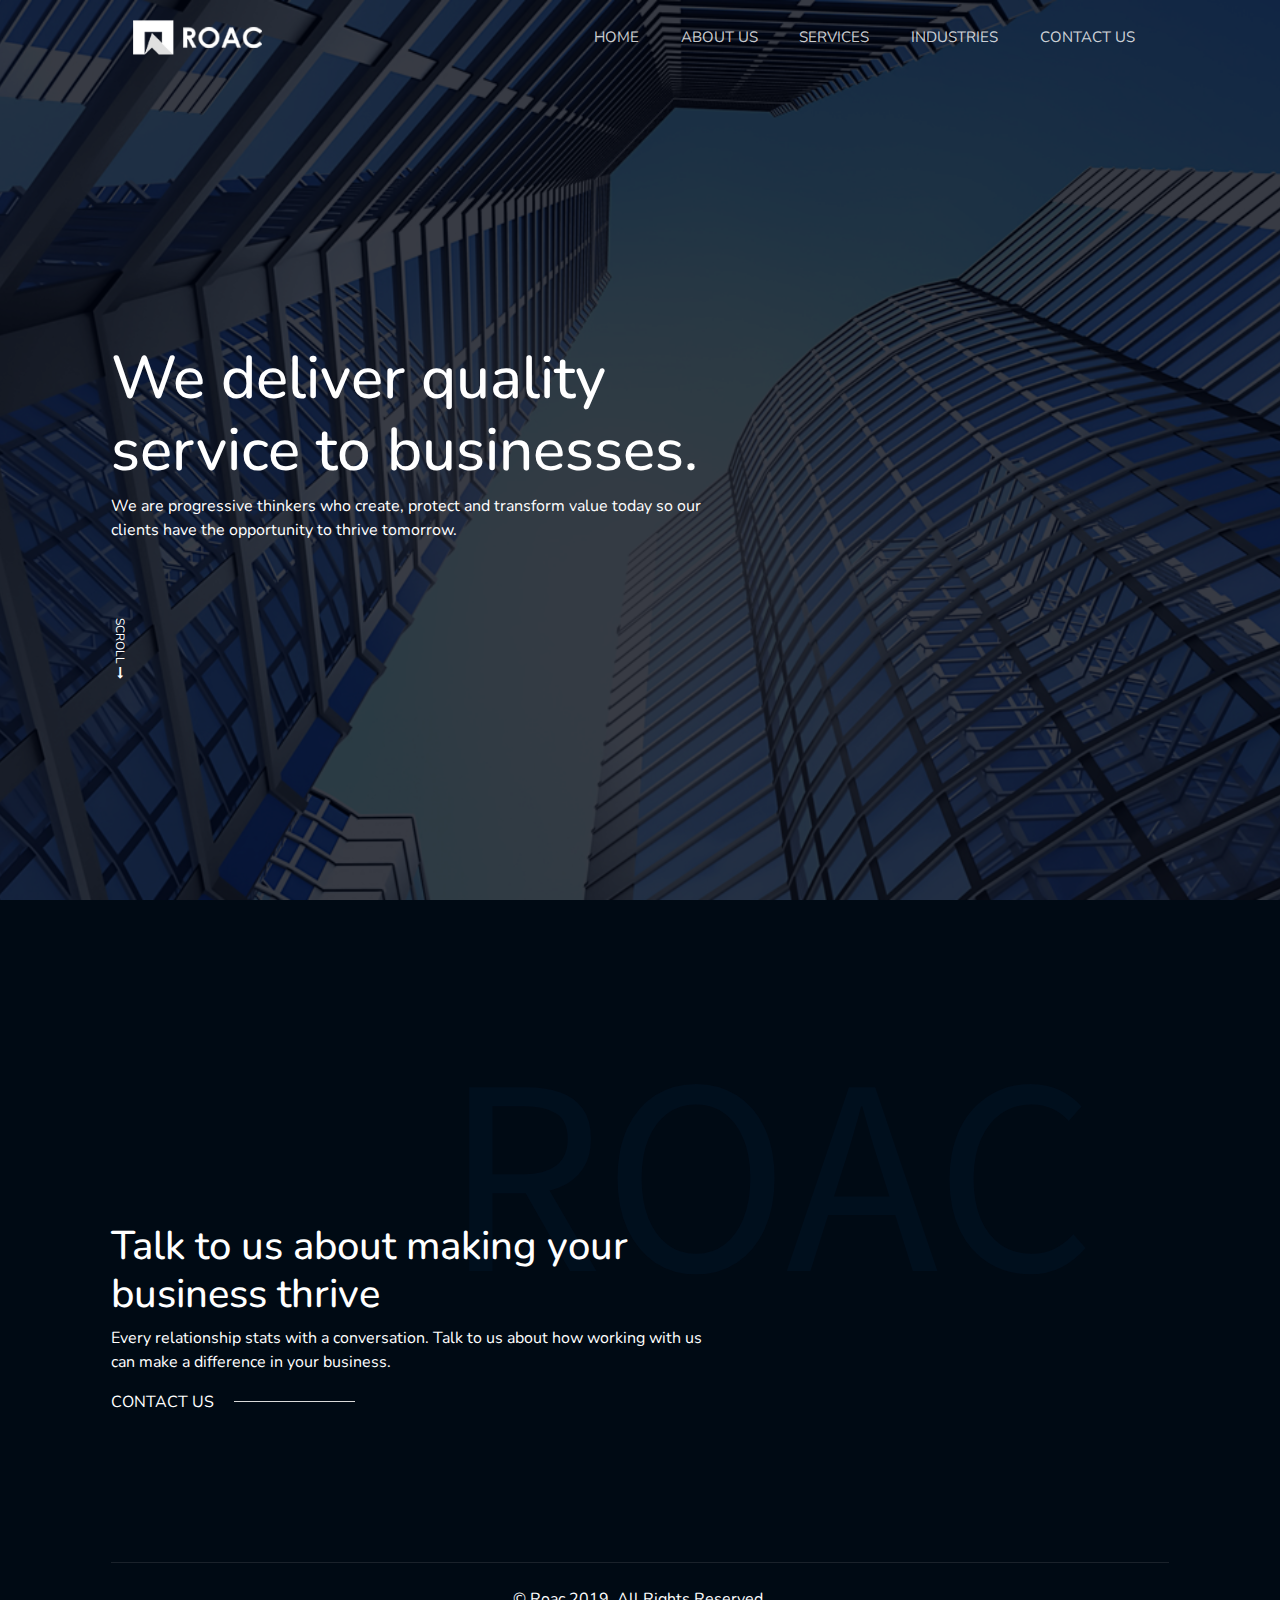
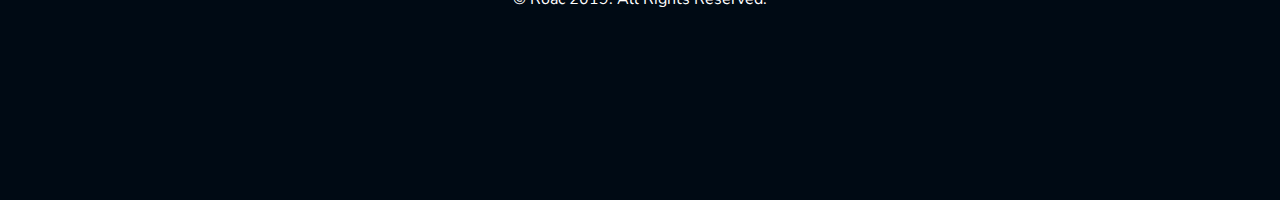
<file: index.html>
<!doctype html>
<html lang="en" class="no-js">
<head>
	<meta charset="UTF-8">
	<meta name="viewport" content="width=device-width, initial-scale=1">
	<link rel="stylesheet" href="css/style.css"> <!-- Resource style -->
	<link rel="stylesheet" href="css/bootstrap.min.css">
  	<link href="css/animsition.min.css" rel="stylesheet">
	<title>ROAC</title>
</head>
<!-- hijacking: on/off - animation: none/scaleDown/rotate/gallery/catch/opacity/fixed/parallax -->

<body data-hijacking="on" data-animation="gallery"  class="bg-init">
<div class="animsition-overlay">


	<section class="cd-section visible">
		<div class="section" id="section">
		
			  <div class="content">			  
			  
					<nav class="navbar navbar-expand-lg navbar-dark fixed-top opaque-navbar" style="z-index:2000;">
					  <div class="container">
						<a class="navbar-brand" href="home.html"><img src="images/logo.png" width="150"></a>
						<button class="navbar-toggler navbar-toggler-right" type="button" data-toggle="collapse" data-target="#navbarResponsive" aria-controls="navbarResponsive" aria-expanded="false" aria-label="Toggle navigation">
						  <span class="navbar-toggler-icon"></span>
						</button>
						<div class="collapse navbar-collapse" id="navbarResponsive">
						  <ul class="navbar-nav ml-auto">
							<li class="nav-item">
							  <a class="animsition-link nav-link1" href="home.html" data-animsition-out-class="overlay-slide-out-left">HOME</a>
							</li>
							<li class="nav-item">
							  <a class="animsition-link nav-link1" href="about.html" data-animsition-out-class="overlay-slide-out-left">ABOUT US</a>
							</li>
							<li class="nav-item">
							  <a class="animsition-link nav-link1" href="service.html" data-animsition-out-class="overlay-slide-out-left">SERVICES</a>
							</li>
							<li class="nav-item">
							  <a class="animsition-link nav-link1" href="industries.html" data-animsition-out-class="overlay-slide-out-left">INDUSTRIES</a>
							</li>
							<li class="nav-item">
							  <a class="animsition-link nav-link1" href="contact.html" data-animsition-out-class="overlay-slide-out-left">CONTACT US</a>
							</li>

						  </ul>
						</div>
					  </div>
					</nav>			  
			  
					<div class="container">
						<div class="row">	 
						
							<div class="col-lg-7 mr-auto text-white my-5">
							
								<h1 class="anite">We deliver quality service to businesses.</h1>
								<p class="anite">
									We are progressive thinkers who create, protect and transform value today so 
									our clients have the opportunity to thrive tomorrow.
								</p>
								<p class="sm">
									 SCROLL	<i class="fa fa-long-arrow-right mr-2"></i>						
								</p>
								

							</div>
							
						</div>
					</div>
					
					
			 </div>
 
		</div>
	</section>

	<section class="cd-section">
		<div style="background-color: #fff;">
		<div class="section" id="section1">
		
			<div class="content">
			  
					<div class="container">
						<div class="row">	 
							<div class="col-lg-6  py-4">			
							  <h1>It's our business to know yours and help you build and grow your business.</h1>
							  <div class="bline"></div>
							  <p>
								We have a broad range of accounting, audit, tax and business 
								skills to handle your needs. Aside our renowned expertise in 
								traditional accountancy areas, we also have specialists in 
								corporate finance, business advice.

								We always strive to provide businesses and individuals with excellent services propelling long-term working relationships cherished by our clients. 								
							  </p>
							  <a href="about.html" class="animsition-link" data-animsition-out-class="overlay-slide-out-left">READ MORE</a> <label class="bottom-line mt-1 ml-3"></label>
							</div>	
							<div class="col-lg-6">			
								<img src="images/weld.jpg" class="rounded w-100 img-fluid">	
							</div>
						</div>
					</div>		
			
			</div>		
		
		
		</div>
		</div>
	</section>

	<section class="cd-section">
		<div class="section" id="section2">

			<div class="content">
			  
					<div class="container">
						<div class="row">
						
							<div class="col-lg-8 bgc rounded">
								<div class="row p-4">
										<div class="col-lg-6 mt-4">
											<h4>Accounts and Outsourcing</h4>
											<div class="bline"></div>
											<p>ROAC understands that it is not always easy to run the accounting, financial and operational needs of your business. Our team of multi-disciplinary specialists will always chart a road-map for you.</p> 										
										</div>
										<div class="col-lg-6 mt-4">
											<h4>Business Advisory </h4>
											<div class="bline"></div>
											<p>Delivering profitable performance may obscure certain below par performances. Therefore, a business must not only be run optimally, its performance must exude optimality.</p> 																				
										</div>
										<div class="col-lg-6 my-4">
											<h4>Audit and Assurance</h4>
											<div class="bline"></div>
											<p>Whatever your audit needs or other assurance services, ROAC has a reliable team that can help you achieve your management and corporate governance objectives.</p>
										</div>
										<div class="col-lg-6 my-4">
											<h4>Corporate Finance</h4>
											<div class="bline"></div>
											<p>Our exceptional expertise in corporate finance stands us in good stead to add tremendous value to you and your business.</p>
										</div>
								</div>
			
							</div>	
							
							<div class="col-lg-4 my-c pl-5">			
								<h1>What We Offer</h1> 
								<p class="text-white">
									We have a broad range of accounting, audit, 
									tax and business skills to handle your needs. 
									Aside our renowned expertise in traditional 
									accountancy areas, we also have specialists 
									in corporate finance, business advice, 
									tax – corporate ....
								</p>
								<a href="service.html" class="animsition-link" data-animsition-out-class="overlay-slide-out-left">READ MORE</a> <label class="bottom-line mt-1 ml-3"></label>
							</div>
						</div>
					</div>		
			
			</div>			
		
		</div>
	</section>

	<section class="cd-section">
		<div class="section" id="section3">
		
			<div class="content">
					<div class="container">
						<div class="row">
								<div class="col-lg-5">
									<img src="images/sd.jpg" class="rounded w-100 img-fluid">											
								</div>
								<div class="col-lg-7 my-5">
									<h3>Financial Planning</h3>
									<div class="bline"></div>
									<p>We build long-term relationships and develop strategies to help you achieve your personal and financial objectives..</p> 																				
								</div>						
						</div>
						
						<div class="row mb-3">
								<div class="col-lg-7 my-5">
									<h3>Taxation</h3>
									<div class="bline"></div>
									<p>Whether you are a company or a private individual, you will want peace of mind that your tax concerns are being handled by experts you can trust.</p> 										
								</div>
								<div class="col-lg-5">
									<img src="images/sd1.jpg" class="rounded w-100 img-fluid">																					
								</div>						
						</div>
					</div>
			</div>
								
		</div>
	</section>

	<section class="cd-section">
		<div class="section" id="section4">

			<div class="content">
					<div class="container">
						<div class="row">
						
						<span>ROAC</span>
						
							<div class="col-lg-7 mr-auto text-white my-5">
								<h1>Talk to us about making your business thrive</h1>
								<p>Every relationship stats with a conversation. Talk to us about how working with us can make a difference in your business.</p>
								<a href="contact.html"  class="animsition-link" data-animsition-out-class="overlay-slide-out-left">CONTACT US</a> <label class="bottom-line mt-1 ml-3"></label>
							</div>
						</div>
					</div>
					
					<footer>
					<div class="container">
						<div class="row">
							<div class="col-lg-12 text-center text-white">
							<div class="dline mb-4"></div>
								© Roac 2019. All Rights Reserved.
							</div>
						</div>
					</div>
					</footer>
					
					
			</div>
			
		</div>
	</section>

</div>
	<!--
	<nav>
		<ul class="cd-vertical-nav">
			<li><a href="#0" class="cd-prev inactive"><i class="fa fa-2x fa-angle-down"></i></a></li>
			<li><a href="#0" class="cd-next"><i class="fa fa-2x fa-angle-down"></i></a></li>
		</ul>
	</nav>
 -->
<script src="js/jquery.min.js"></script>	
<script src="js/bootstrap.min.js"></script>	
	
<script src="js/jquery-2.1.4.js"></script>
<script src="js/velocity.min.js"></script>
<script src="js/velocity.ui.min.js"></script>
<script src="js/main.js"></script> <!-- Resource jQuery -->


  <script src="js/jquery-1.7.0.min.js"></script>
  <script src="js/animsition.min.js" charset="utf-8"></script>
  <script>
  $(document).ready(function() {
    $('.animsition-overlay').animsition({
      inClass: 'overlay-slide-in-right',
      outClass: 'overlay-slide-out-top',
	  inDuration: 1000,
	  outDuration: 700,	  
      overlay : true,
      overlayClass : 'animsition-overlay-slide',
      overlayParentElement : 'body'
    })

  });
  </script>
</body>
</html>
</file>
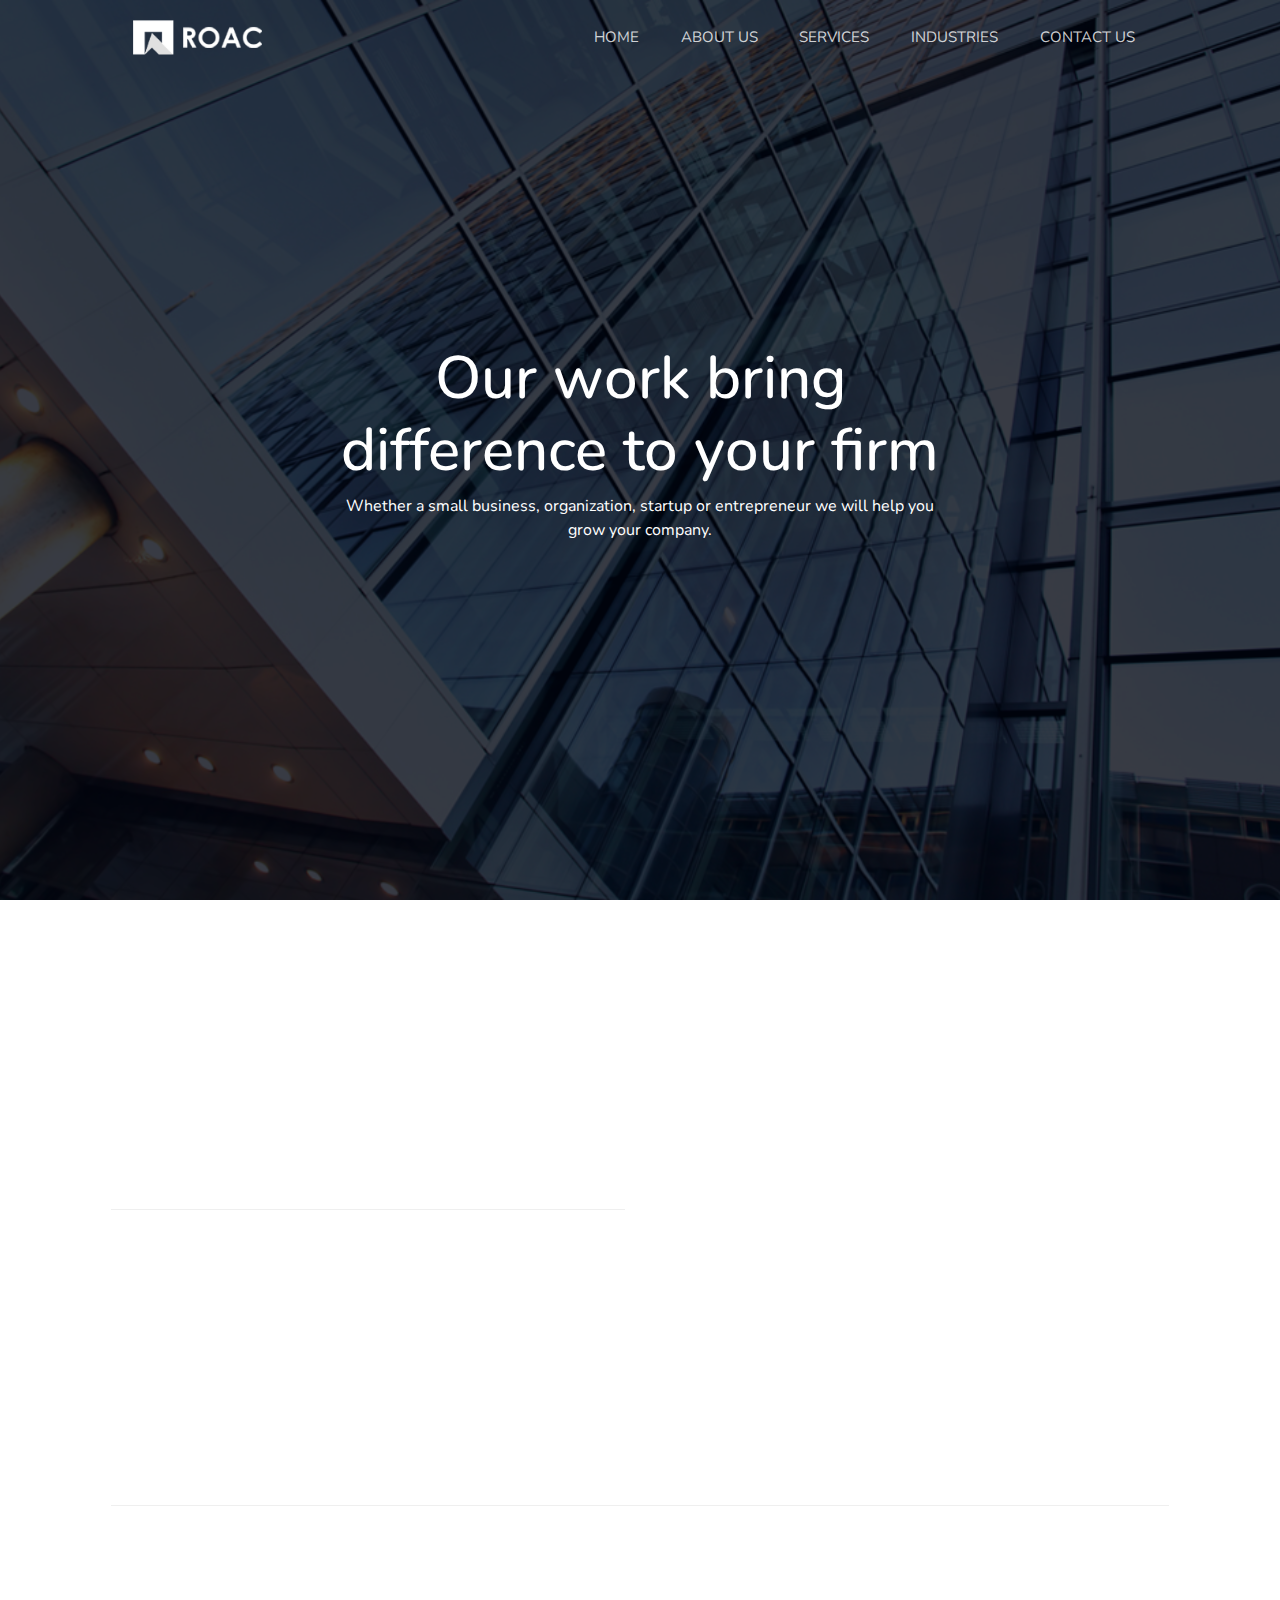
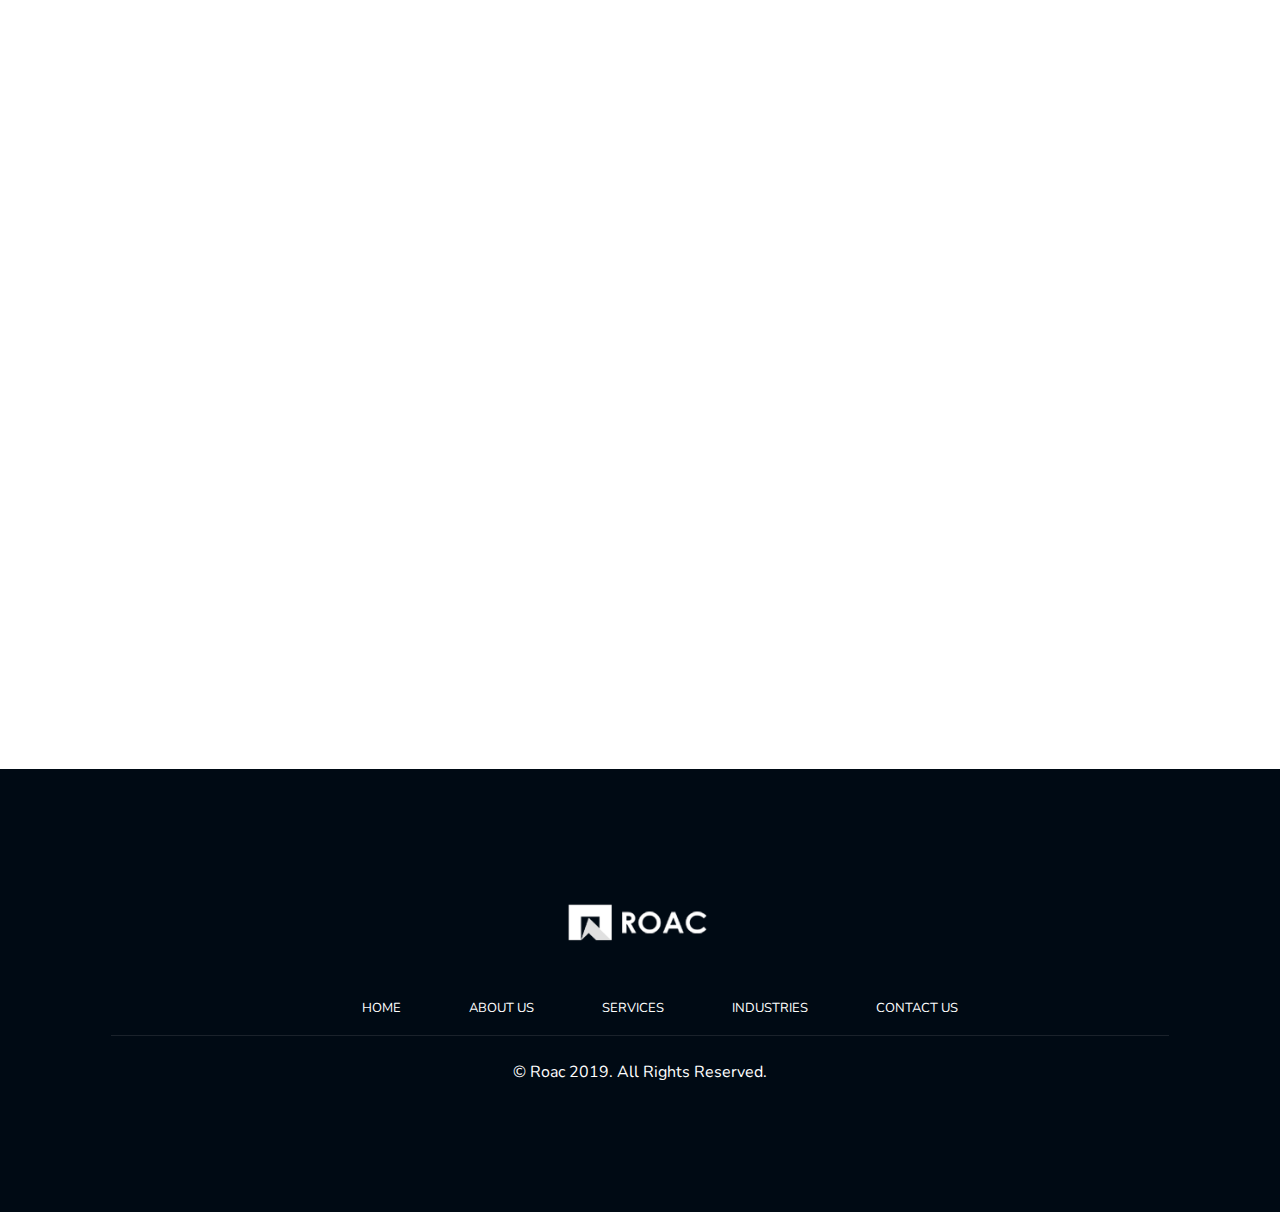
<file: about.html>
<!DOCTYPE html>
<html lang="en">

  <head>

    <meta charset="utf-8">
    <meta name="viewport" content="width=device-width, initial-scale=1, shrink-to-fit=no">
    <meta name="description" content="">
    <meta name="author" content="">

    <title>ROAC</title>
	<link rel="stylesheet" href="css/main.css"> <!-- Resource style -->
	<link rel="stylesheet" href="css/bootstrap.min.css">
	<script type="text/javascript" src="js/delighters.js"></script>
	<link href="css/animsition.min.css" rel="stylesheet">		
  </head>

	<body class="bg-init">
	<div class="animsition-overlay">	
	
	
	<div class="" id="section0">  
	  <div class="content">
	  
		
			<nav class="navbar navbar-expand-lg navbar-dark absolute-top opaque-navbar">
			  <div class="container">
				<a class="navbar-brand" href="home.html"><img src="images/logo.png" width="150"></a>
				<button class="navbar-toggler navbar-toggler-right" type="button" data-toggle="collapse" data-target="#navbarResponsive" aria-controls="navbarResponsive" aria-expanded="false" aria-label="Toggle navigation">
				  <span class="navbar-toggler-icon"></span>
				</button>
				<div class="collapse navbar-collapse" id="navbarResponsive">
				  <ul class="navbar-nav ml-auto">
					<li class="nav-item">
					  <a class="animsition-link nav-link1" href="home.html" data-animsition-out-class="overlay-slide-out-left">HOME</a>
					</li>
					<li class="nav-item">
					  <a class="animsition-link nav-link1" href="about.html" data-animsition-out-class="overlay-slide-out-left">ABOUT US</a>
					</li>
					<li class="nav-item">
						<a class="animsition-link nav-link1" href="service.html" data-animsition-out-class="overlay-slide-out-left">SERVICES</a>
					</li>
					<li class="nav-item">
						<a class="animsition-link nav-link1" href="industries.html" data-animsition-out-class="overlay-slide-out-left">INDUSTRIES</a>
					</li>
					<li class="nav-item">
					  <a class="animsition-link nav-link1" href="contact.html" data-animsition-out-class="overlay-slide-out-left">CONTACT US</a>
					</li>

				  </ul>
				</div>
			  </div>
			</nav>		
		
			<div class="container">
				<div class="row">
				<div class="col-lg-7 m-auto text-center text-white my-5 anite">				
					<h1 class="fontz-h1">Our work bring difference to your firm</h1>
					<p>
						Whether a small business, organization, startup or entrepreneur we will help you grow your company.
					</p>
					
				</div>
				</div>
			</div>
			

	</div>	
	</div>
	
	
	<div class="section my-5" id="section1" data-delighter="start:0.1">  
		<div class="content">	
			<div class="container">
			
			<div class="row">
				<div class="col-lg-6">			
					<div class="font-x1 bottom" data-delighter>
						ROAC is a firm of chartered accountants based in 
						Lagos, Nigeria. The firm was established in 2013 
						and has built a solid reputation as a trusted firm 
						of accountants.
					</div>
					<div class="dline"></div>
					<p class="bottom" data-delighter>
						We always strive to provide businesses and individuals with excellent 
						services propelling long-term working relationships cherished
						by our clients.<br><br>

						We provide a full range of accountancy, business advisory and 
						financial services that will help you to make confident decisions 
						aimed at achieving your personal and business goals.<br><br>

						We are dedicated to meeting and exceeding the needs of all our 
						clients wherever their ambition takes them
					</p>
				</div>	
				<div class="col-lg-6" >			
					<!-- <img src="images/md.jpg" class="rounded w-100 img-fluid"> -->					
					<div class="pix my-2"></div>
				</div>				
			</div>
			
			
			<div class="dline my-4"></div>
			
			
			<div class="row mt-5">
				<div class="col-lg-6 my-4">			
					<div class="font-x1 bottom" data-delighter>
						We hold our clients dear to our hearts. Our initial 
						familiarization process is aimed at knowing you so 
						that the right decisions can be taken as we proceed. 
						We put relationships first and in doing this, never 
						lose sight of what is important to you in any personal
						and business decision.
					</div>
					<p class="mt-2 bottom" data-delighter>
						We configure our services to fulfil individual client’s requirements aimed at 
						the desired peace of mind.<br><br>


						We’ll bring to bear all the skills, clarity and expertise you need. 
						Our dedicated people have a thorough understanding of diverse professional 
						challenges and opportunities. We will always be with you when you need us 
						now and in future.<br><br>

						Our dedication to meeting the needs of our clients – wherever they are based 
						and whatever their structure and size – is what sets us apart. Whether your business 
						is well established or a start-up, an international company or an owner managed 
						business – we can help. If you are a charity or not for profit organisation or an 
						individual looking for private tax and wealth advice, we can help with your needs too.
					</p>
				</div>	
				<div class="col-lg-6 my-4">			
					<div class="font-x1 bottom" data-delighter>
						As legislation and the business environment continues to evolve, the vast 
						majority engage an accountant for peace of mind aimed at ensuring the 
						necessary compliance is achieved in accordance with generally accepted 
						accounting principles and relevant regulations
					</div>
					<p class="mt-2 bottom" data-delighter>
						Whilst there is no shortage of accountants who successfully give such 
						peace of mind, ROAC was established with the firm belief that 
						providing exceptionally top-notch services will distinct her among the pack.<br><br>

						We encourage regular meetings with our clients so as to fully 
						understand their needs. We believe that establishing a proactive 
						working relationship is critical for us to add real value and also 
						provide sound, tailored advice.<br><br>

						Please get in touch with us today for a free, no obligation discussion to 
						identify ways in which we can help you and your business grow.
					</p>
				</div>				
			</div>

			
			</div>	
		</div>	
	</div>
	
	<div class="footer">
		<div class="container">
			<div class="row">
				<div class="col-lg-12 py-5 text-center text-white">
					<img src="images/logo.png" class="mb-5" width="160"><br>
					<ul>
					<li><a href="home.html" class="animsition-link" data-animsition-out-class="overlay-slide-out-left">HOME</a></li>
					<li><a href="about.html" class="animsition-link" data-animsition-out-class="overlay-slide-out-left">ABOUT US</a></li>
					<li><a href="service.html" class="animsition-link" data-animsition-out-class="overlay-slide-out-left">SERVICES</a></li>
					<li><a href="industries.html" class="animsition-link" data-animsition-out-class="overlay-slide-out-left">INDUSTRIES</a></li>
					<li><a href="contact.html" class="animsition-link" data-animsition-out-class="overlay-slide-out-left">CONTACT US</a></li>
					</ul>
					<div class="bline mb-4"></div>
					© Roac 2019. All Rights Reserved.					
				</div>
			</div>
		</div>
	</div>
	
	
	</div>
	
    <!-- Bootstrap core JavaScript -->
	<script src="js/jquery.min.js"></script>	
	<script src="js/bootstrap.min.js"></script>	
	
<script>
// When the user scrolls down 80px from the top of the document, resize the navbar's padding and the logo's font size
window.onscroll = function() {scrollFunction()};

function scrollFunction() {
  if (document.body.scrollTop > 10 || document.documentElement.scrollTop > 10) {
    document.getElementById("section0").style.padding = "4rem 0";
	document.getElementById("section0").style.height = "60vh";
  } else {
    document.getElementById("section0").style.padding = "6rem 0";
	document.getElementById("section0").style.height = "100vh";	
  }
}
</script>	

  <script src="js/jquery-1.7.0.min.js"></script>
  <script src="js/animsition.min.js" charset="utf-8"></script>
  <script>
  $(document).ready(function() {
    $('.animsition-overlay').animsition({
      inClass: 'overlay-slide-in-right',
      outClass: 'overlay-slide-out-top',
	  inDuration: 1000,
	  outDuration: 700,		  
      overlay : true,
      overlayClass : 'animsition-overlay-slide',
      overlayParentElement : 'body'
    })

  });
  </script>
  </body>

</html>
</file>
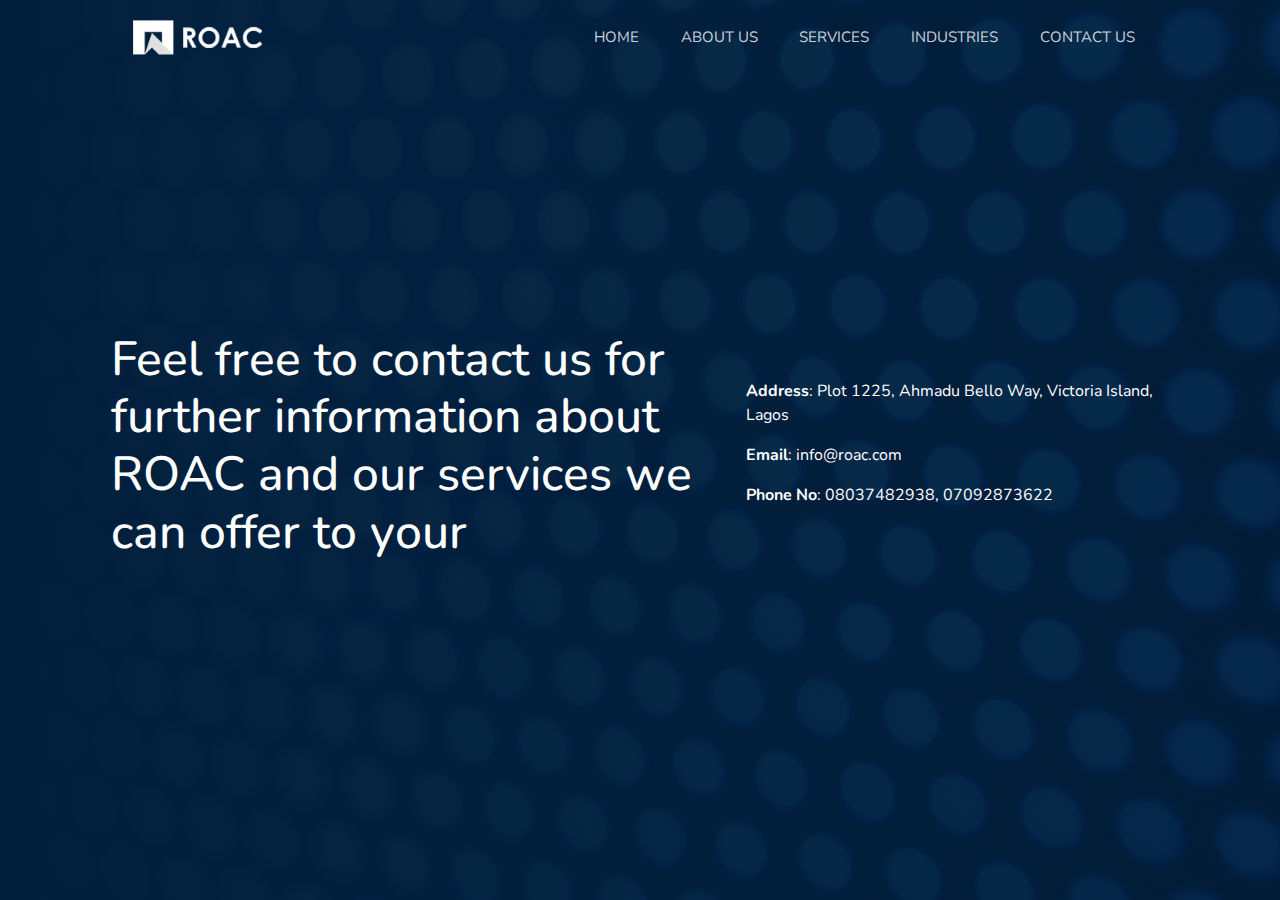
<file: contact.html>
<!DOCTYPE html>
<html lang="en">

  <head>

    <meta charset="utf-8">
    <meta name="viewport" content="width=device-width, initial-scale=1, shrink-to-fit=no">
    <meta name="description" content="">
    <meta name="author" content="">

    <title>ROAC</title>
	<link rel="stylesheet" href="css/main.css"> <!-- Resource style -->
	<link rel="stylesheet" href="css/bootstrap.min.css">
	<script type="text/javascript" src="js/delighters.js"></script>
	<link href="css/animsition.min.css" rel="stylesheet">		
  </head>

	<body class="bg-init">
	<div class="animsition-overlay">	
		
	<div class="" id="sec2">  
	  <div class="content">
	  
		
			<nav class="navbar navbar-expand-lg navbar-dark absolute-top opaque-navbar">
			  <div class="container">
				<a class="navbar-brand" href="home.html"><img src="images/logo.png" width="150"></a>
				<button class="navbar-toggler navbar-toggler-right" type="button" data-toggle="collapse" data-target="#navbarResponsive" aria-controls="navbarResponsive" aria-expanded="false" aria-label="Toggle navigation">
				  <span class="navbar-toggler-icon"></span>
				</button>
				<div class="collapse navbar-collapse" id="navbarResponsive">
				  <ul class="navbar-nav ml-auto">
					<li class="nav-item">
					  <a class="animsition-link nav-link1" href="home.html" data-animsition-out-class="overlay-slide-out-left">HOME</a>
					</li>
					<li class="nav-item">
					  <a class="animsition-link nav-link1" href="about.html" data-animsition-out-class="overlay-slide-out-left">ABOUT US</a>
					</li>
					<li class="nav-item">
						<a class="animsition-link nav-link1" href="service.html" data-animsition-out-class="overlay-slide-out-left">SERVICES</a>
					</li>
					<li class="nav-item">
						<a class="animsition-link nav-link1" href="industries.html" data-animsition-out-class="overlay-slide-out-left">INDUSTRIES</a>
					</li>
					<li class="nav-item">
					  <a class="animsition-link nav-link1" href="contact.html" data-animsition-out-class="overlay-slide-out-left">CONTACT US</a>
					</li>

				  </ul>
				</div>
			  </div>
			</nav>		
		
			<div class="container">
				<div class="row anite">
				
				<div class="col-lg-7 text-white my-5">				
					<h1>
						Feel free to contact us for
						further information
						about ROAC and our services 
						we can offer to your					
					</h1>
				</div>
				
				<div class="col-lg-5 text-white my-5 ">				
					<div class="my-5">
						<p>
							<b>Address</b>: Plot 1225, Ahmadu Bello Way, Victoria Island, Lagos
						</p>			
						<p>
							<b>Email</b>: info@roac.com
						</p>			
						<p>
							<b>Phone No</b>: 08037482938, 07092873622
						</p>
					</div>
				</div>
				</div>
			</div>
			

	</div>	
	</div>
	
	
	
	</div>
	
    <!-- Bootstrap core JavaScript -->
	<script src="js/jquery.min.js"></script>	
	<script src="js/bootstrap.min.js"></script>	
	
<script>
// When the user scrolls down 80px from the top of the document, resize the navbar's padding and the logo's font size
window.onscroll = function() {scrollFunction()};

function scrollFunction() {
  if (document.body.scrollTop > 10 || document.documentElement.scrollTop > 10) {
    document.getElementById("sec1").style.padding = "4rem 0";
	document.getElementById("sec1").style.height = "60vh";
  } else {
    document.getElementById("sec1").style.padding = "6rem 0";
	document.getElementById("sec1").style.height = "100vh";	
  }
}
</script>	

  <script src="js/jquery-1.7.0.min.js"></script>
  <script src="js/animsition.min.js" charset="utf-8"></script>
  <script>
  $(document).ready(function() {
    $('.animsition-overlay').animsition({
      inClass: 'overlay-slide-in-right',
      outClass: 'overlay-slide-out-top',
	  inDuration: 1000,
	  outDuration: 700,		  
      overlay : true,
      overlayClass : 'animsition-overlay-slide',
      overlayParentElement : 'body'
    })

  });
  </script>
  </body>

</html>
</file>
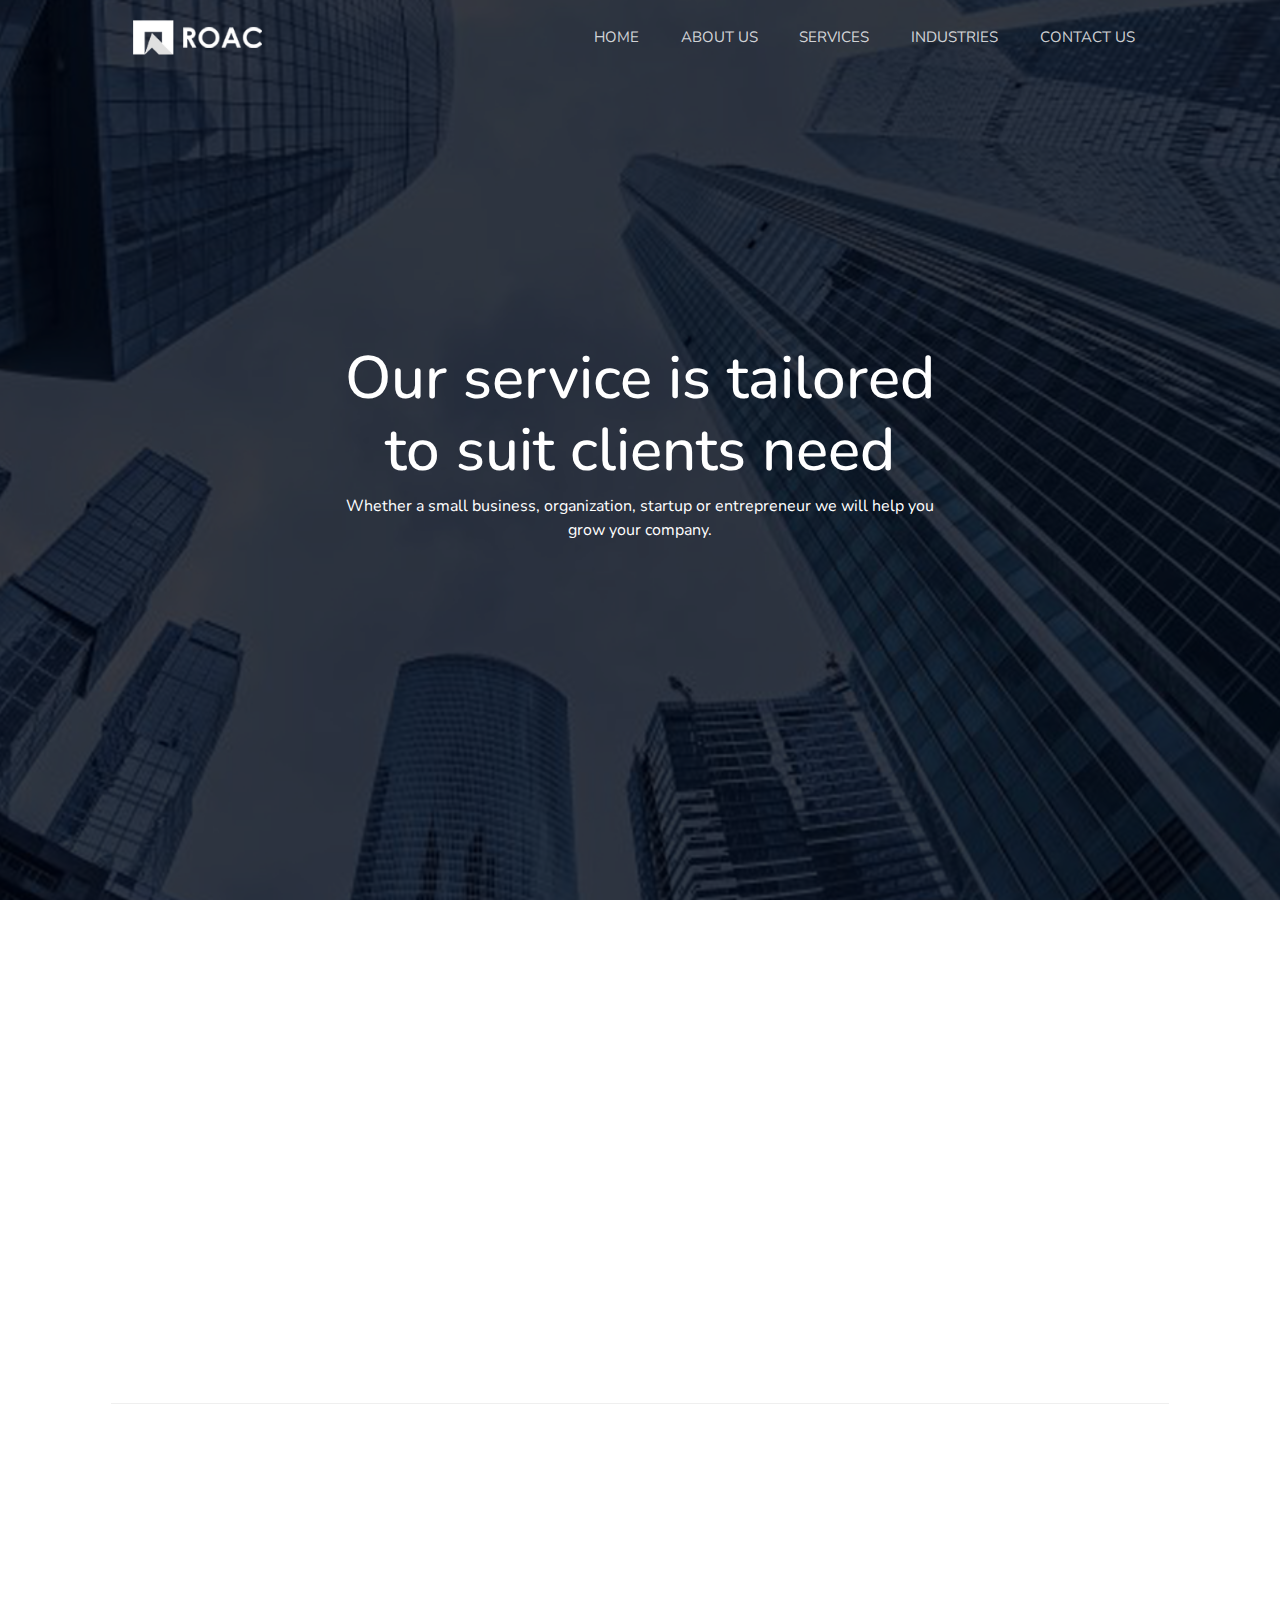
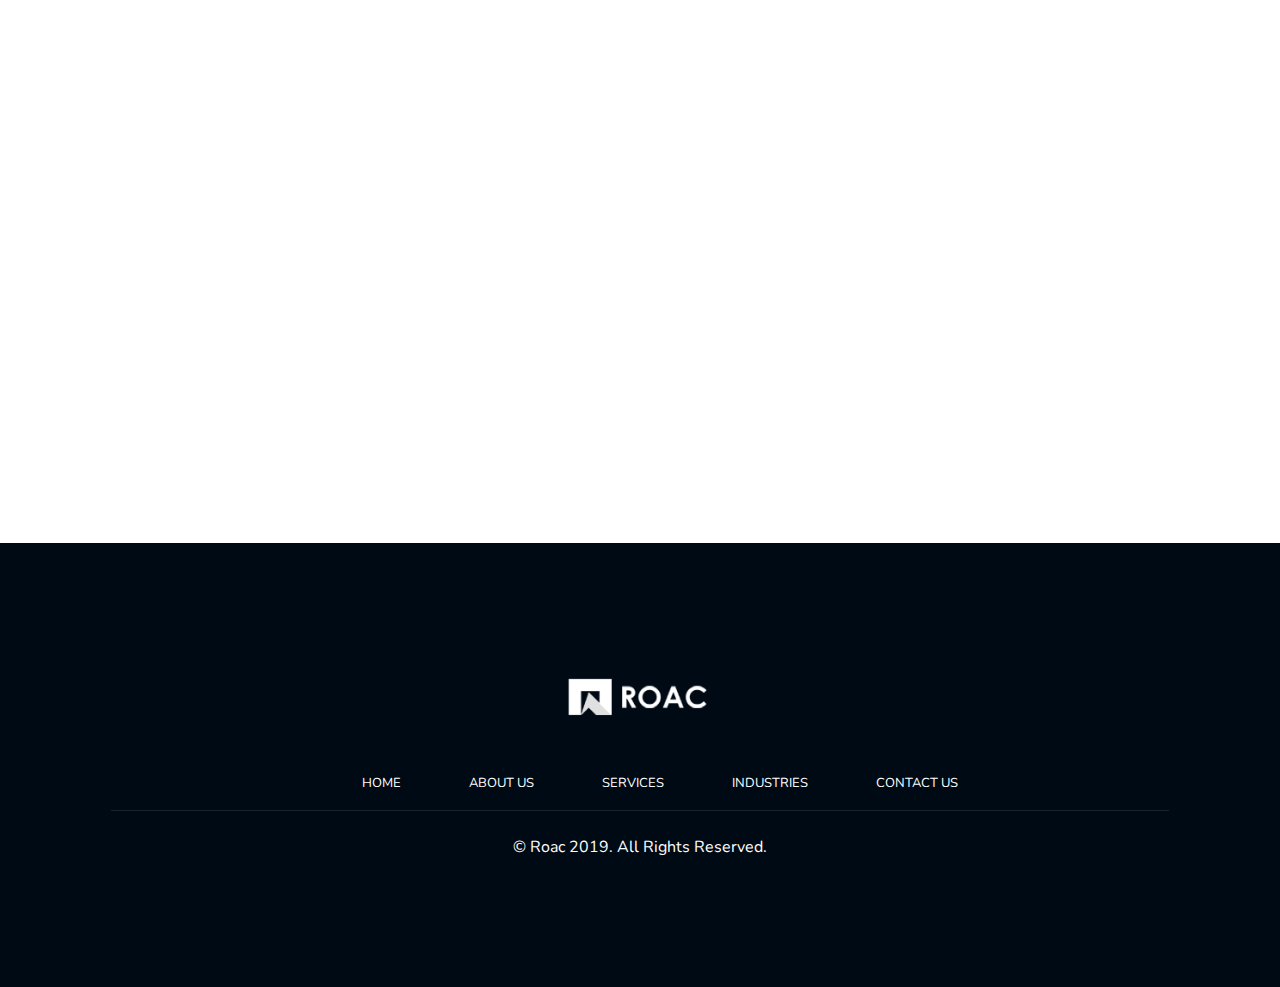
<file: industries.html>
<!DOCTYPE html>
<html lang="en">

  <head>

    <meta charset="utf-8">
    <meta name="viewport" content="width=device-width, initial-scale=1, shrink-to-fit=no">
    <meta name="description" content="">
    <meta name="author" content="">

    <title>ROAC</title>
	<link rel="stylesheet" href="css/main.css"> <!-- Resource style -->
	<link rel="stylesheet" href="css/bootstrap.min.css">
	<script type="text/javascript" src="js/delighters.js"></script>
	<link href="css/animsition.min.css" rel="stylesheet">		
  </head>

	<body class="bg-init">
	<div class="animsition-overlay">	
		
	<div class="" id="sec1">  
	  <div class="content">
	  
		
			<nav class="navbar navbar-expand-lg navbar-dark absolute-top opaque-navbar">
			  <div class="container">
				<a class="navbar-brand" href="home.html"><img src="images/logo.png" width="150"></a>
				<button class="navbar-toggler navbar-toggler-right" type="button" data-toggle="collapse" data-target="#navbarResponsive" aria-controls="navbarResponsive" aria-expanded="false" aria-label="Toggle navigation">
				  <span class="navbar-toggler-icon"></span>
				</button>
				<div class="collapse navbar-collapse" id="navbarResponsive">
				  <ul class="navbar-nav ml-auto">
					<li class="nav-item">
					  <a class="animsition-link nav-link1" href="home.html" data-animsition-out-class="overlay-slide-out-left">HOME</a>
					</li>
					<li class="nav-item">
					  <a class="animsition-link nav-link1" href="about.html" data-animsition-out-class="overlay-slide-out-left">ABOUT US</a>
					</li>
					<li class="nav-item">
						<a class="animsition-link nav-link1" href="service.html" data-animsition-out-class="overlay-slide-out-left">SERVICES</a>
					</li>
					<li class="nav-item">
						<a class="animsition-link nav-link1" href="industries.html" data-animsition-out-class="overlay-slide-out-left">INDUSTRIES</a>
					</li>
					<li class="nav-item">
					  <a class="animsition-link nav-link1" href="contact.html" data-animsition-out-class="overlay-slide-out-left">CONTACT US</a>
					</li>

				  </ul>
				</div>
			  </div>
			</nav>		
		
			<div class="container">
				<div class="row">
				<div class="col-lg-7 m-auto text-center text-white my-5 anite">				
					<h1 class="fontz-h1">Our service is tailored to suit clients need</h1>
					<p>
						Whether a small business, organization, startup or entrepreneur we will help you grow your company.
					</p>
					
				</div>
				</div>
			</div>
			

	</div>	
	</div>
	
	
	<div class="section my-5" id="section1" data-delighter="start:0.1">  
		<div class="content">	
			<div class="container">
			
			<div class="row">			
				<div class="col-lg-8">	
					<div class="pix2"></div>
				</div>					
				<div class="col-lg-4">	
					<div class="font-x1 my-4 bottom" data-delighter>
						Our multidisciplinary team of experts ensures our clientele base cuts across diverse industries. We are always available to offer our bespoke services to address your needs. 
					</div>
				</div>			
			</div>
			
			<div class="dline my-5"></div>
			
			<div class="row">
				<div class="col-lg-11 bottom" data-delighter>			
					<div class="font-x1">
						We also advise entrepreneurial businesses across many industries including, design, print & publishing, healthcare, hospitality, leisure & tourism, media & creative, motor, transport and logistics - to name but a few.
					</div>
		
					<p class="bottom" data-delighter>
						For many, our personal approach to doing business is an increasingly appealing alternative: it is also proving attractive for some larger companies, whose management teams have traditionally chosen the very largest accountancy firms 					
					</p>
					<p>Some of the industries we have clients include:</p>
				</div>				
			</div>	


			<div class="row mt-5">
				<div class="col-lg-4 bottom" data-delighter>		
					<h3 class="col-b">Financial Services</h3>
					<p>				
						Foremost Independent Loss Adjusters Limited<br>
						Crossover Savings and Loans Limited<br>
						First Guaranty Risk Solutions Limited<br>
						Macreedy Capital Limited<br>
						Bank Of Industry
					</p>			
				</div>
				<div class="col-lg-4 bottom" data-delighter>	
					<h3 class="col-b">Shipping and Marine</h3>				
					<p>
						Seacore Shipping and Marine Services Limited<br>
						Atlantic Fenders and Support Services Limited<br>
						TI & TI Global Fishing Limited
					</p>				
				</div>
				<div class="col-lg-4 bottom" data-delighter>	
					<h3 class="col-b">Oil & Gas</h3>				
					<p>				
						Energy Basefield Limited<br>
						Raeburn Oak Limited					
					</p>
				</div>	
				
				
				
				<div class="col-lg-4 bottom" data-delighter>		
					<h3 class="col-b">Entertainment</h3>
					<p>				
						D Kings Men Media Limited
					</p>			
				</div>
				<div class="col-lg-4 bottom" data-delighter>	
					<h3 class="col-b">Trading and Merchandise</h3>				
					<p>
						Basic Entry Level Limited
					</p>				
				</div>
				<div class="col-lg-4">	
				</div>	

				
			</div>			
			
			</div>	
		</div>	
	</div>
	
	<div class="footer">
		<div class="container">
			<div class="row">
				<div class="col-lg-12 py-5 text-center text-white">
					<img src="images/logo.png" class="mb-5" width="160"><br>
					<ul>
					<li><a href="home.html" class="animsition-link" data-animsition-out-class="overlay-slide-out-left">HOME</a></li>
					<li><a href="about.html" class="animsition-link" data-animsition-out-class="overlay-slide-out-left">ABOUT US</a></li>
					<li><a href="service.html" class="animsition-link" data-animsition-out-class="overlay-slide-out-left">SERVICES</a></li>
					<li><a href="industries.html" class="animsition-link" data-animsition-out-class="overlay-slide-out-left">INDUSTRIES</a></li>
					<li><a href="contact.html" class="animsition-link" data-animsition-out-class="overlay-slide-out-left">CONTACT US</a></li>
					</ul>
					<div class="bline mb-4"></div>
					© Roac 2019. All Rights Reserved.					
				</div>
			</div>
		</div>
	</div>
	
	
	</div>
	
    <!-- Bootstrap core JavaScript -->
	<script src="js/jquery.min.js"></script>	
	<script src="js/bootstrap.min.js"></script>	
	
<script>
// When the user scrolls down 80px from the top of the document, resize the navbar's padding and the logo's font size
window.onscroll = function() {scrollFunction()};

function scrollFunction() {
  if (document.body.scrollTop > 10 || document.documentElement.scrollTop > 10) {
    document.getElementById("sec1").style.padding = "4rem 0";
	document.getElementById("sec1").style.height = "60vh";
  } else {
    document.getElementById("sec1").style.padding = "6rem 0";
	document.getElementById("sec1").style.height = "100vh";	
  }
}
</script>	

  <script src="js/jquery-1.7.0.min.js"></script>
  <script src="js/animsition.min.js" charset="utf-8"></script>
  <script>
  $(document).ready(function() {
    $('.animsition-overlay').animsition({
      inClass: 'overlay-slide-in-right',
      outClass: 'overlay-slide-out-top',
	  inDuration: 1000,
	  outDuration: 700,		  
      overlay : true,
      overlayClass : 'animsition-overlay-slide',
      overlayParentElement : 'body'
    })

  });
  </script>
  </body>

</html>
</file>
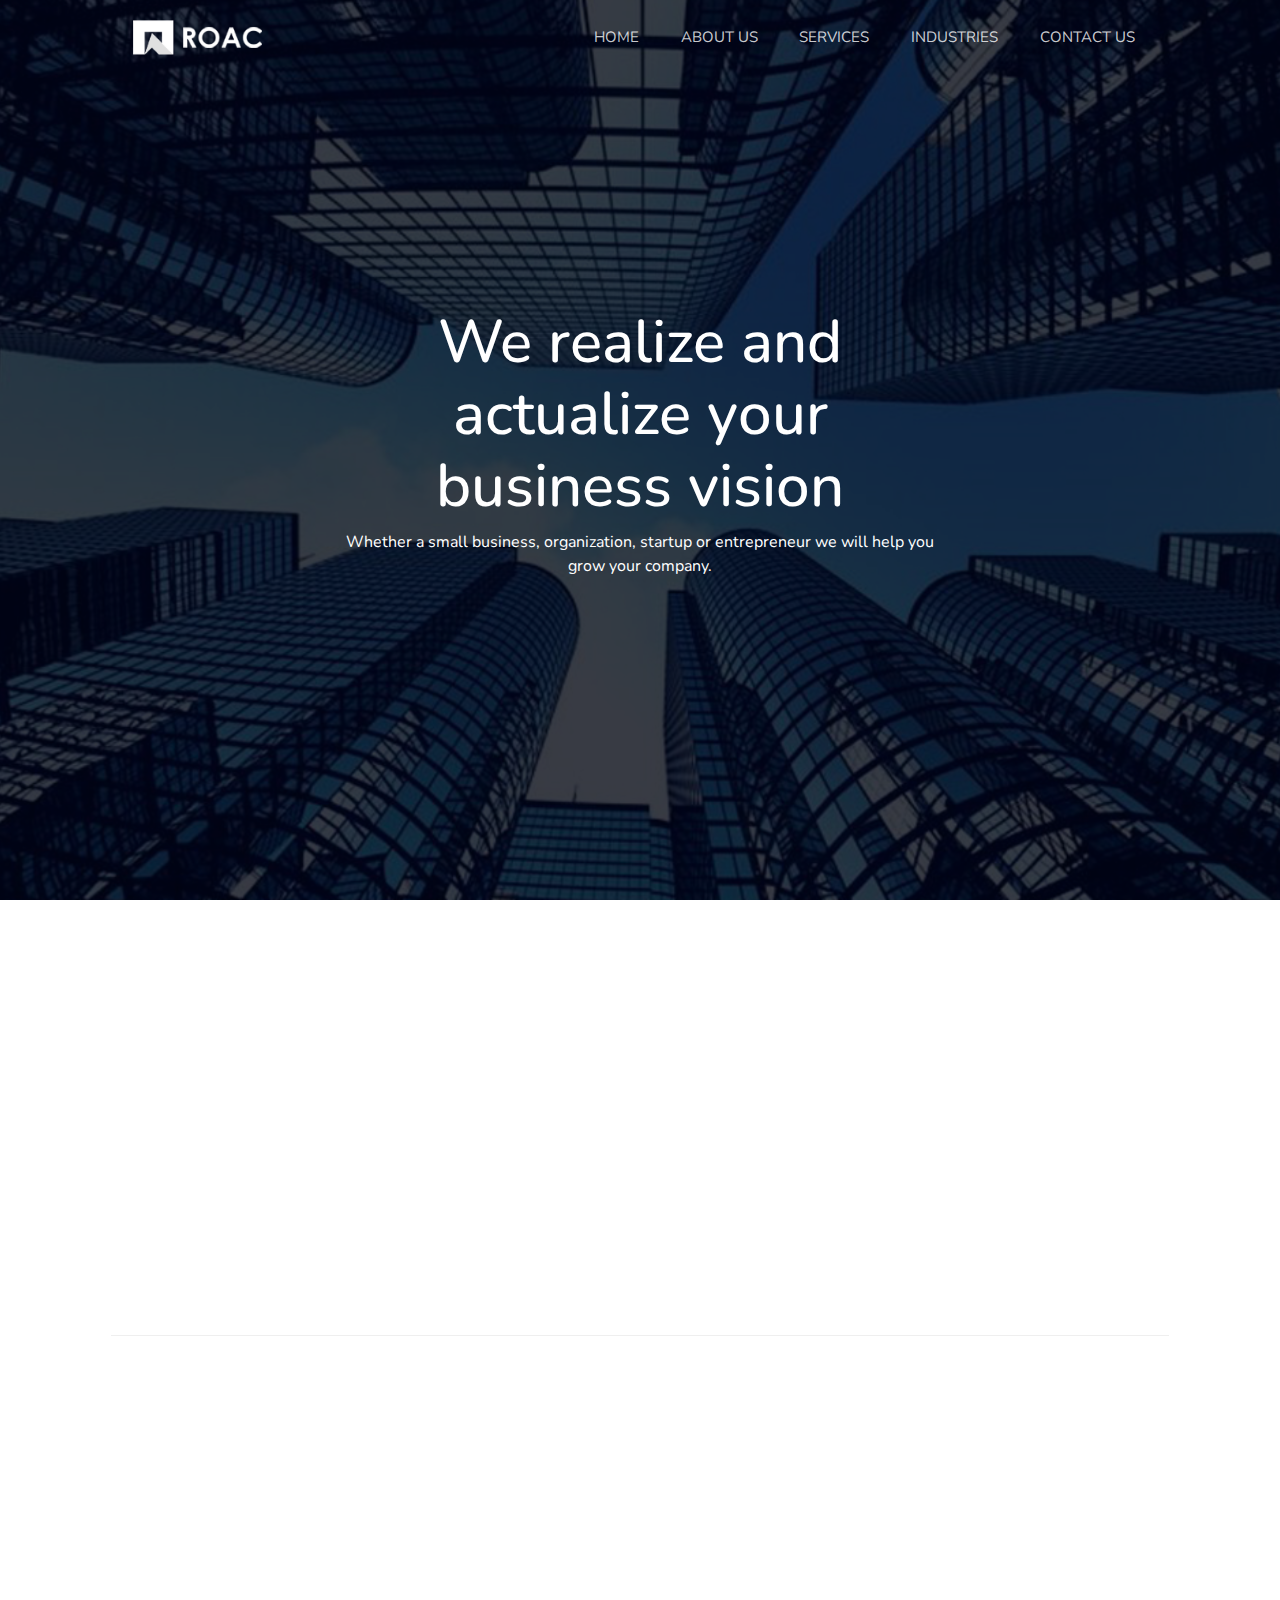
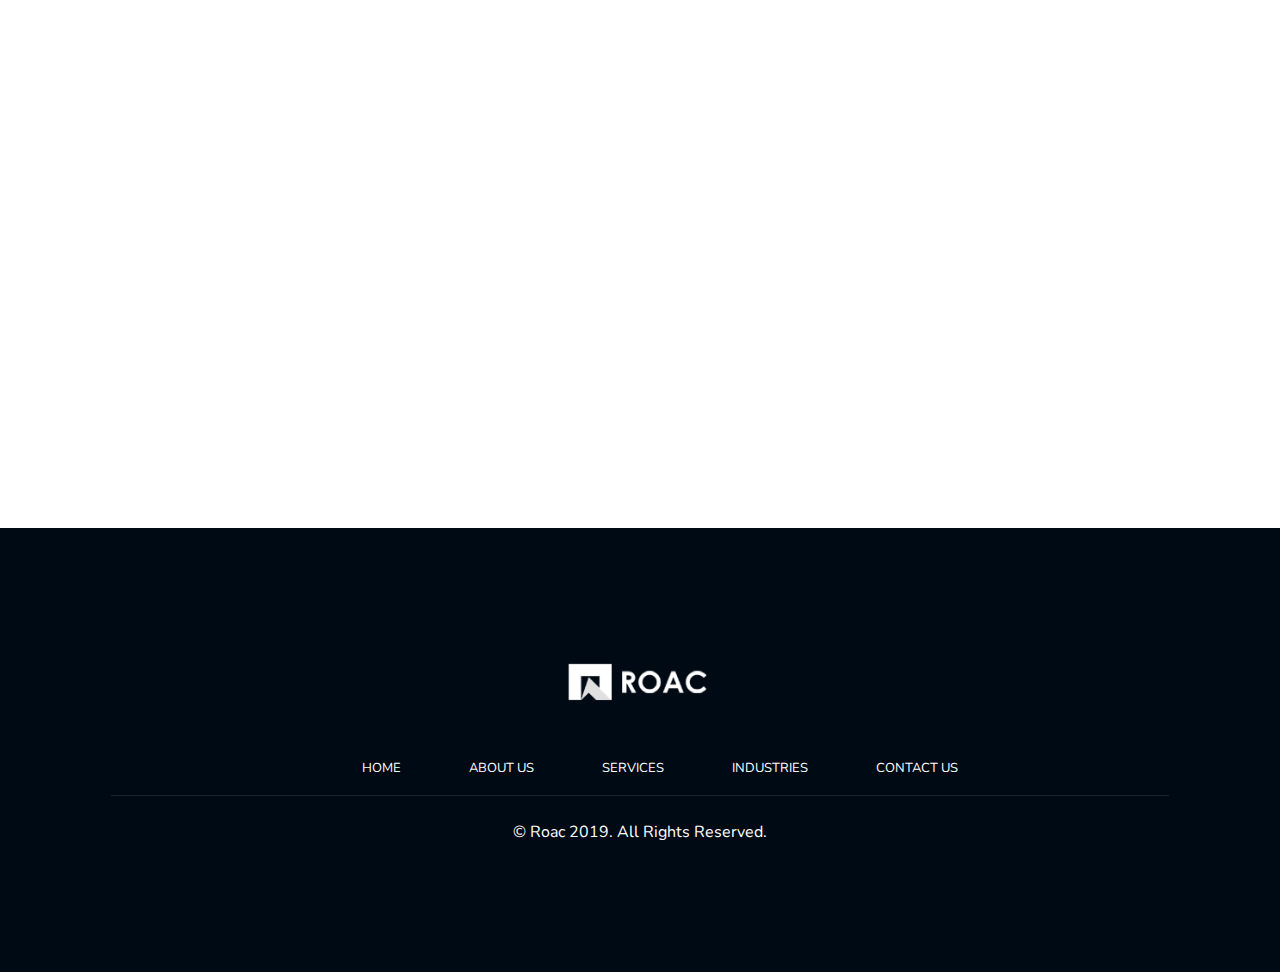
<file: service.html>
<!DOCTYPE html>
<html lang="en">

  <head>

    <meta charset="utf-8">
    <meta name="viewport" content="width=device-width, initial-scale=1, shrink-to-fit=no">
    <meta name="description" content="">
    <meta name="author" content="">

    <title>ROAC</title>
	<link rel="stylesheet" href="css/main.css"> <!-- Resource style -->
	<link rel="stylesheet" href="css/bootstrap.min.css">
	<script type="text/javascript" src="js/delighters.js"></script>
	<link href="css/animsition.min.css" rel="stylesheet">		
  </head>

	<body class="bg-init">
	<div class="animsition-overlay">	
		
	<div class="" id="sec0">  
	  <div class="content">
	  
		
			<nav class="navbar navbar-expand-lg navbar-dark absolute-top opaque-navbar">
			  <div class="container">
				<a class="navbar-brand" href="home.html"><img src="images/logo.png" width="150"></a>
				<button class="navbar-toggler navbar-toggler-right" type="button" data-toggle="collapse" data-target="#navbarResponsive" aria-controls="navbarResponsive" aria-expanded="false" aria-label="Toggle navigation">
				  <span class="navbar-toggler-icon"></span>
				</button>
				<div class="collapse navbar-collapse" id="navbarResponsive">
				  <ul class="navbar-nav ml-auto">
					<li class="nav-item">
					  <a class="animsition-link nav-link1" href="home.html" data-animsition-out-class="overlay-slide-out-left">HOME</a>
					</li>
					<li class="nav-item">
					  <a class="animsition-link nav-link1" href="about.html" data-animsition-out-class="overlay-slide-out-left">ABOUT US</a>
					</li>
					<li class="nav-item">
						<a class="animsition-link nav-link1" href="service.html" data-animsition-out-class="overlay-slide-out-left">SERVICES</a>
					</li>
					<li class="nav-item">
						<a class="animsition-link nav-link1" href="industries.html" data-animsition-out-class="overlay-slide-out-left">INDUSTRIES</a>
					</li>
					<li class="nav-item">
					  <a class="animsition-link nav-link1" href="contact.html" data-animsition-out-class="overlay-slide-out-left">CONTACT US</a>
					</li>

				  </ul>
				</div>
			  </div>
			</nav>		
		
			<div class="container">
				<div class="row">
				<div class="col-lg-7 m-auto text-center text-white my-5 anite">				
					<h1 class="fontz-h1">We realize and actualize your business vision</h1>
					<p>
						Whether a small business, organization, startup or entrepreneur we will help you grow your company.
					</p>
					
				</div>
				</div>
			</div>
			

	</div>	
	</div>
	
	
	<div class="section my-5" id="section1" data-delighter="start:0.1">  
		<div class="content">	
			<div class="container">
			
			<div class="row">
				<div class="col-lg-4 bottom" data-delighter>			
					<div class="font-x1">
						<div class="pix1 my-2"></div>
					</div>
				</div>	
				<div class="col-lg-8 bottom" data-delighter>			
					<font class="font-x1 col-b">We have a broad range of accounting, audit, tax and business skills to handle your needs.</font>
					<p>Aside our renowned expertise in traditional accountancy areas, we also have specialists in corporate finance, business advice, tax – corporate or personal, and forensic accounting.</p>
					<p>We always adopt an integrated approach in advising our clients’ needs thereby helping them across the full spectrum of their business and personal affairs.</p>
					<p>Our distinct approach is designed to provide tailored service to suit each client’s needs. We make the process as practical and productive.</p>
				</div>				
			</div>
			
			
			<div class="dline my-4"></div>
			
			
			<div class="row mt-5">
				<div class="col-lg-4 bottom" data-delighter>		
					<h3 class="col-b">Accounts and Outsourcing</h3>
					<p>				
					ROAC understands that it is not always easy to run the accounting, financial and operational 
					needs of your business. Our team of multi-disciplinary specialists will always chart 
					a road-map for you to deliver the desired optimal results in this area.	
					</p>			
				</div>
				<div class="col-lg-4 bottom" data-delighter>	
					<h3 class="col-b">Audit and Assurance</h3>				
					<p>
					Whatever your audit needs or other assurance services, ROAC has a reliable team that can 
					help you achieve your management and corporate governance objectives.
					</p>				
				</div>
				<div class="col-lg-4 bottom" data-delighter>	
					<h3 class="col-b">Business Advisory </h3>				
					<p>				
					Delivering profitable performance may obscure certain below par performances. Therefore, a 
					business must not only be run optimally, its performance must exude optimality.
					We believe that the key to a successful business is the right advice provided at the right time.
					</p>
				</div>
				
				
				<div class="col-lg-4 bottom" data-delighter>		
					<h3 class="col-b">Corporate Finance</h3>
					<p>				
						Our exceptional expertise in corporate finance stands us in good stead to add tremendous value to you and your business. 
					</p>			
				</div>
				<div class="col-lg-4 bottom" data-delighter>	
					<h3 class="col-b">Financial Planning</h3>				
					<p>
						We build long-term relationships and develop strategies to help you achieve your personal and financial objectives.
					</p>				
				</div>
				<div class="col-lg-4 bottom" data-delighter>	
					<h3 class="col-b">Forensic accounting, due diligence and valuations</h3>				
					<p>				
						Having the right forensic accountant on your side can make a ton of difference – we are well placed to make that difference.
					</p>
				</div>
				
				
				
				<div class="col-lg-4 bottom" data-delighter>		
					<h3 class="col-b">Taxation</h3>				
					<p>
						Whether you are a company or a private individual, you will want peace of mind that your tax concerns are being handled by experts you can trust. Our expertise and experience can come in handy in managing your position with the relevant authorities.
					</p>					
				</div>
				<div class="col-lg-4 bottom" data-delighter>	
					<h3 class="col-b">Restructuring and transformation</h3>
					<p>				
						A successful business turnaround needs the right advice provided quickly and early. We have the expertise to help you.
					</p>				
				</div>
				<div class="col-lg-4">	

				</div>
				
			</div>
		
			
			</div>	
		</div>	
	</div>
	
	<div class="footer">
		<div class="container">
			<div class="row">
				<div class="col-lg-12 py-5 text-center text-white">
					<img src="images/logo.png" class="mb-5" width="160"><br>
					<ul>
					<li><a href="home.html" class="animsition-link" data-animsition-out-class="overlay-slide-out-left">HOME</a></li>
					<li><a href="about.html" class="animsition-link" data-animsition-out-class="overlay-slide-out-left">ABOUT US</a></li>
					<li><a href="service.html" class="animsition-link" data-animsition-out-class="overlay-slide-out-left">SERVICES</a></li>
					<li><a href="industries.html" class="animsition-link" data-animsition-out-class="overlay-slide-out-left">INDUSTRIES</a></li>
					<li><a href="contact.html" class="animsition-link" data-animsition-out-class="overlay-slide-out-left">CONTACT US</a></li>
					</ul>
					<div class="bline mb-4"></div>
					© Roac 2019. All Rights Reserved.					
				</div>
			</div>
		</div>
	</div>
	
	
	</div>
	
    <!-- Bootstrap core JavaScript -->
	<script src="js/jquery.min.js"></script>	
	<script src="js/bootstrap.min.js"></script>	
	
<script>
// When the user scrolls down 80px from the top of the document, resize the navbar's padding and the logo's font size
window.onscroll = function() {scrollFunction()};

function scrollFunction() {
  if (document.body.scrollTop > 10 || document.documentElement.scrollTop > 10) {
    document.getElementById("sec0").style.padding = "4rem 0";
	document.getElementById("sec0").style.height = "60vh";
  } else {
    document.getElementById("sec0").style.padding = "6rem 0";
	document.getElementById("sec0").style.height = "100vh";	
  }
}
</script>	

  <script src="js/jquery-1.7.0.min.js"></script>
  <script src="js/animsition.min.js" charset="utf-8"></script>
  <script>
  $(document).ready(function() {
    $('.animsition-overlay').animsition({
      inClass: 'overlay-slide-in-right',
      outClass: 'overlay-slide-out-top',
	  inDuration: 1000,
	  outDuration: 700,		  
      overlay : true,
      overlayClass : 'animsition-overlay-slide',
      overlayParentElement : 'body'
    })

  });
  </script>
  </body>

</html>
</file>
<file: css/style.css>
@import url(https://maxcdn.bootstrapcdn.com/font-awesome/4.7.0/css/font-awesome.min.css);
@import url(https://fonts.googleapis.com/css?family=Nunito);
@import url(https://fonts.googleapis.com/css?family=Source+Sans+Pro:700,800);
@import "animate.min.css";
/* -------------------------------- 
Primary style
-------------------------------- */
html, body, div {
	margin: 0;
	padding: 0;
	border: 0;
	font-size: 100%;
	font: inherit;
	vertical-align: baseline;
	font-family: 'Nunito', sans-serif;
}

*, *::after, *::before {
  box-sizing: border-box;
}

/* h1,h2,h3,h4,h5,h6 {font-family: 'Source Sans Pro' !important;} */ 

body {
  font-family: 'Nunito', sans-serif !important;
  color: #ffffff;
  background-color: #011F3C !important;
}
body::before {
  /* never visible - this is used in jQuery to check the current MQ */
  content: 'mobile';
  display: none;
}



@media only screen and (min-width: 1050px) {
  body::before {
    /* never visible - this is used in jQuery to check the current MQ */
    content: 'desktop';
  }
}

a {
  color: #267481;
  text-decoration: none;
}

/* -------------------------------- 

Main Components 

-------------------------------- */
@media only screen and (min-width: 1050px) {
  body[data-hijacking="on"] {
    overflow: hidden;
  }
}

.section {
  width: 100%;
  padding: 6rem 0;
  display: table;
  margin: 0;
  max-width: none;
  background-color: #373B44;
  height: 100vh;
}
.content {
  display: table-cell;
  vertical-align: middle;
}
.container {
    max-width: 85% !important;
}
.cd-section {
  display: table;
  width: 100%;
  height: 100vh;
}
.cd-section:first-of-type > div {
  background-color: #db00cc;
}
.cd-section:nth-of-type(2) > div {
  background-color: #fff;
}
.side-bg{background-color: #fcfcfc;}
.cd-section:nth-of-type(3) > div {
  background-color: #267481;
}
.cd-section:nth-of-type(4) > div {
  background-color: #fff;
}
.cd-section:nth-of-type(5) > div {
  background-color: #000A14;
}

.navbar-expand-lg .navbar-nav .nav-link1 {
    padding-right: 1.3rem;
    padding-left: 1.3rem;
	font-size: 15px;
}
.navbar a:hover{color: #75caf8; text-decoration:none; }
.nav-link1 {
    color: #fffc;
}
.fixed-top {
    z-index: 2000;
}

#section{
	color: #fff;
    background: url(../images/bg2.jpg);
	  background-color: #fff;
    background-position: center center;
    background-repeat: no-repeat;
    -webkit-background-size: cover;
    -moz-background-size: cover;
    background-size: cover;
    -o-background-size: cover;
	/*box-shadow: inset 0 0 0 2000px rgba(3, 22, 73, 0.82);*/
	box-shadow: inset 0 0 0 2000px rgba(0, 4, 15, 0.78);
}
/*#section h1{font-size: 58px; font-family: 'Source Sans Pro' !important;}*/
#section h1{font-size: 60px;}

#section .sm{
	position: absolute;
	left: -11px;
	top: 301px;	
	font-size: 12px; 	
	-webkit-transform: rotate(90deg);	
	-moz-transform: rotate(90deg);
	-ms-transform: rotate(90deg);
	-o-transform: rotate(90deg);
	transform: rotate(90deg); 
	
	}

#section1{
    background: url(../images/sd.png);
    background-position: center center;
    background-repeat: no-repeat;
    -webkit-background-size: cover;
    -moz-background-size: cover;
    background-size: cover;
    -o-background-size: cover;
}
#section1 h1{color:#142f64;}
#section1 p {color:#9C9C9C;}
#section1 a {color:#3dc1f1;}
.bgc{background-color: #fff;}

#section2{
	color: #fff;
    background: url(../images/bg3.jpg);
	  background-color: #fff;
    background-position: center center;
    background-repeat: no-repeat;
    -webkit-background-size: cover;
    -moz-background-size: cover;
    background-size: cover;
    -o-background-size: cover;
	/*box-shadow: inset 0 0 0 2000px rgba(3, 22, 73, 0.82);*/
	box-shadow: inset 0 0 0 2000px rgba(0, 4, 15, 0.71);
}
#section2 h4{color:#142f64;}
#section2 p {color:#9C9C9C;}
#section2 a {color:#fff;}
.my-c{margin: 6rem 0;}
.bgc{background-color: #fff; color:#333;}

#section3 h3{color:#142f64;}
#section3 p {font-size:19px;  color:#9C9C9C;}
.w-80 {width: 80% !important;}

#section4{
	
}
#section4 span {
	position: absolute;
	top: 74px;
	right: 185px;
	color: #000F1D;
	font-family: 'Source Sans Pro';
	font-size: 280px;
}
#section4 footer {
	position: relative;
	top: 85px;
}
#section4 a {color:#fff;}

/*.bline{border-bottom: 2px solid #3dc1f1; width:50px; margin-bottom: 10px;} */
.dline{border-bottom: 1px solid #ffffff1a; margin:15px 0;}
.bottom-line {
	border-bottom: 1px solid #DADADA;
	vertical-align: middle;
	width: 20%;
}
.anite
{
	-webkit-animation: fadeIn 2s; /* Safari and Chrome */
    -moz-animation: fadeIn 2s; /* Firefox */
    -ms-animation: fadeIn 2s; /* Internet Explorer */
    -o-animation: fadeIn 2s; /* Opera */
    animation: fadeIn 2s;
}


@media only screen and (min-width: 1050px) {
	
  [data-hijacking="on"] .cd-section {
    opacity: 0;
    visibility: hidden;
    position: absolute;
    top: 0;
    left: 0;
    width: 100%;
  }
  [data-hijacking="on"] .cd-section > div {
    visibility: visible;
  }
  [data-hijacking="off"] .cd-section > div {
    opacity: 0;
  }
  [data-animation="scaleDown"] .cd-section > div, [data-animation="gallery"] .cd-section > div, [data-animation="catch"] .cd-section > div {
    box-shadow: 0 0 0 rgba(25, 30, 46, 0.4);
  }
  [data-animation="opacity"] .cd-section.visible > div {
    z-index: 1;
  }
}

@media only screen and (min-width: 1050px) {
  .cd-section:first-of-type > div::before {
    display: none;
  }
}
@media only screen and (min-width: 1050px) {
  .cd-section > div {
    position: fixed;
    top: 0;
    left: 0;
    width: 100%;
    /* Force Hardware Acceleration */
    -webkit-transform: translateZ(0);
    -moz-transform: translateZ(0);
    -ms-transform: translateZ(0);
    -o-transform: translateZ(0);
    transform: translateZ(0);
    -webkit-backface-visibility: hidden;
    backface-visibility: hidden;
  }
  [data-hijacking="on"] .cd-section > div {
    position: absolute;
  }
  [data-animation="rotate"] .cd-section > div {
    -webkit-transform-origin: center bottom;
    -moz-transform-origin: center bottom;
    -ms-transform-origin: center bottom;
    -o-transform-origin: center bottom;
    transform-origin: center bottom;
  }
}

.cd-vertical-nav {
  /* lateral navigation */
  position: fixed;
  z-index: 1;
  right: 3%;
  top: 50%;
  bottom: auto;
  -webkit-transform: translateY(-50%);
  -moz-transform: translateY(-50%);
  -ms-transform: translateY(-50%);
  -o-transform: translateY(-50%);
  transform: translateY(-50%);
  display: none;
  list-style: none;
  text-align: center;
}
.cd-vertical-nav a {
  display: block;
  height: 40px;
  width: 40px;
  /* image replace */
  overflow: hidden;
}
.cd-vertical-nav i {color:#fff;}
.cd-vertical-nav a.cd-prev {
  -webkit-transform: rotate(180deg);
  -moz-transform: rotate(180deg);
  -ms-transform: rotate(180deg);
  -o-transform: rotate(180deg);
  transform: rotate(180deg);
  margin-bottom: 10px;
}
.cd-vertical-nav a.inactive {
  visibility: hidden;
  opacity: 0;
  -webkit-transition: opacity 0.2s 0s, visibility 0s 0.2s;
  -moz-transition: opacity 0.2s 0s, visibility 0s 0.2s;
  transition: opacity 0.2s 0s, visibility 0s 0.2s;
}
@media only screen and (min-width: 1050px) {
  .cd-vertical-nav {
    display: block;
  }
}

@media screen and ( max-width: 414px) {	
	.container {
		max-width: 100%;
	}
	#section h1{font-size: 40px;}
	#section4 span {display:none;}
	.sm {display:none;}
	.nav-item{
	text-align: center;
	padding: 15px 0;
	}
	.navbar-nav{
	background-color: #011F3C;
	padding: 30% 0;
	margin-top: 18px;
	}	
	.navbar-expand-lg .navbar-nav .nav-link1 {
		font-size: 20px;
	}	
	.fixed-top {
		position: absolute !important;
	}
}
</file>
<file: css/main.css>
@import url(https://maxcdn.bootstrapcdn.com/font-awesome/4.7.0/css/font-awesome.min.css);
@import url(https://fonts.googleapis.com/css?family=Nunito);
@import url(https://fonts.googleapis.com/css?family=Source+Sans+Pro:700,800);
@import "animate.min.css";

/* h1,h2,h3,h4,h5,h6 {font-family: 'Source Sans Pro' !important;} */ 
body {
 font-family: 'Nunito', sans-serif !important;
 background-color: #fff  !important;
}

.fontz-h1{font-size: 58px;}

.navbar-expand-lg .navbar-nav .nav-link1 {
    padding-right: 1.3rem;
    padding-left: 1.3rem;
	font-size: 15px;
}
.navbar a:hover{color: #75caf8; text-decoration:none; }
.nav-link1 {
    color: #fffc;
}

.absolute-top {
    position: absolute !important;
    top: 0;
    right: 0;
    left: 0;
    z-index: 1030;
}
.section {
  width: 100%;
  padding: 6rem 0;
  display: table;
  margin: 0;
  max-width: none;
  height: 100vh;
  background-color: #fff;
}
.content {
  display: table-cell;
  vertical-align: middle;
}
.container {
    max-width: 85% !important;
}

#section0{
	width: 100%;
	padding: 6rem 0;
	height: 100vh;
	display: table;	
	color: #fff;
    background: url(../images/bg.jpg);
    background-position: center center;
    background-repeat: no-repeat;
    -webkit-background-size: cover;
    -moz-background-size: cover;
    background-size: cover;
    -o-background-size: cover;
	box-shadow: inset 0 0 0 2000px rgba(0, 4, 15, 0.78);
	transition: 0.4s;
	background-color: #fff;
}
/*#section0 h1{font-family: 'Source Sans Pro' !important;}*/
#section0 h1{font-size: 60px;}

#sec0{
	width: 100%;
	padding: 6rem 0;
	height: 100vh;
	display: table;	
	color: #fff;
    background: url(../images/bg1.jpg);
    background-position: center center;
    background-repeat: no-repeat;
    -webkit-background-size: cover;
    -moz-background-size: cover;
    background-size: cover;
    -o-background-size: cover;
	box-shadow: inset 0 0 0 2000px rgba(0, 4, 15, 0.78);
	transition: 0.4s;
}
#sec0 h1{font-size: 60px;}

#sec1{
	width: 100%;
	padding: 6rem 0;
	height: 100vh;
	display: table;	
	color: #fff;
    background: url(../images/bg3.jpg);
    background-position: center center;
    background-repeat: no-repeat;
    -webkit-background-size: cover;
    -moz-background-size: cover;
    background-size: cover;
    -o-background-size: cover;
	box-shadow: inset 0 0 0 2000px rgba(0, 4, 15, 0.78);
	transition: 0.4s;
}
#sec1 h1{font-size: 60px;}

#sec2{
	width: 100%;
	padding: 6rem 0;
	height: 100vh;
	display: table;	
	color: #fff;
	background: linear-gradient(90deg,#011F3C, #011F3CE6),url(../images/bg4.jpg) no-repeat center center fixed;
    -webkit-background-size: cover;
    -moz-background-size: cover;
    background-size: cover;
    -o-background-size: cover;
}
#sec2 h1{
    font-size: 48px;
}

#section1{
    background-color:color: #fff;
}
#section1 p {color:#9C9C9C;}

.font-x1{color:#142f64; font-size:25px;}
.font-x2{color:#142f64; font-size:23px;}
.col-b{color:#142f64;}

.dline{border-bottom: 1px solid #EFEFEF; margin: 15px 0;}

.anite
{
	-webkit-animation: fadeIn 2s; /* Safari and Chrome */
    -moz-animation: fadeIn 2s; /* Firefox */
    -ms-animation: fadeIn 2s; /* Internet Explorer */
    -o-animation: fadeIn 2s; /* Opera */
    animation: fadeIn 2s;
}


.footer{
    /* background-color: #011223; */
    background-color: #000A14;
	padding: 5rem 0;
}
.footer a {color:#fff; font-size: 13px;}
.footer a:hover{color:#fff;}
.footer li{
	display: inline-flex;
	list-style: none;
	padding: 0 2rem;
}

.bline{border-bottom: 1px solid #ffffff1a; margin:15px 0;}
.uline{
	border-bottom: 2px solid #3dc1f1;
	width: 50px;
	margin-bottom: 10px;	
}

.delighter.bottom { transform:translatey(50%); opacity:0; transition: all .75s ease-out;}
.delighter.bottom.started { transform:none; opacity:1; }

.pix{
	background: url(../images/md.jpg) no-repeat;
	border-radius: 4px;
	max-width: 100%;
	width: 100%;
	height: 366px;
}
.delighter .pix {
	display: block; 
	transition: all 2s ease-in-out; 
	opacity: 0;
	width: 1px; overflow: hidden;
}
.delighter.started .pix{
	width: 100%; opacity: 1;
}


.pix1{
	background: url(../images/md1.jpg) no-repeat;
	border-radius: 4px;
	max-width: 100%;
	width: 100%;
	height: 250px;
}
.delighter .pix1 {
	display: block; 
	transition: all 2s ease-in-out; 
	opacity: 0;
	width: 1px; overflow: hidden;
}
.delighter.started .pix1{
	width: 100%; opacity: 1;
}

.pix2{
	background: url(../images/md2.jpg) no-repeat;
	border-radius: 4px;
	max-width: 100%;
	width: 100%;
	height: 300px;
}
.delighter .pix2 {
	display: block; 
	transition: all 2s ease-in-out; 
	opacity: 0;
	width: 1px; overflow: hidden;
}
.delighter.started .pix2{
	width: 100%; opacity: 1;
}

@media screen and ( max-width: 414px) {	
	.container {
		max-width: 100%;
	}
	#section0 h1{font-size: 40px;}
	#sec0 h1{font-size: 40px;}
	#sec1 h1{font-size: 40px;}
	#sec2 h1{font-size: 40px;}
	.nav-item{
	text-align: center;
	padding: 15px 0;
	}
	.navbar-nav{
	background-color: #011F3C;
	padding: 30% 0;
	margin-top: 18px;
	}	
	.navbar-expand-lg .navbar-nav .nav-link1 {
		font-size: 20px;
	}	
	.footer{padding: 3rem 0;}	
	.footer ul{margin-right: 18%;}
	.footer li{
		display: block;
	}	
}
</file>
